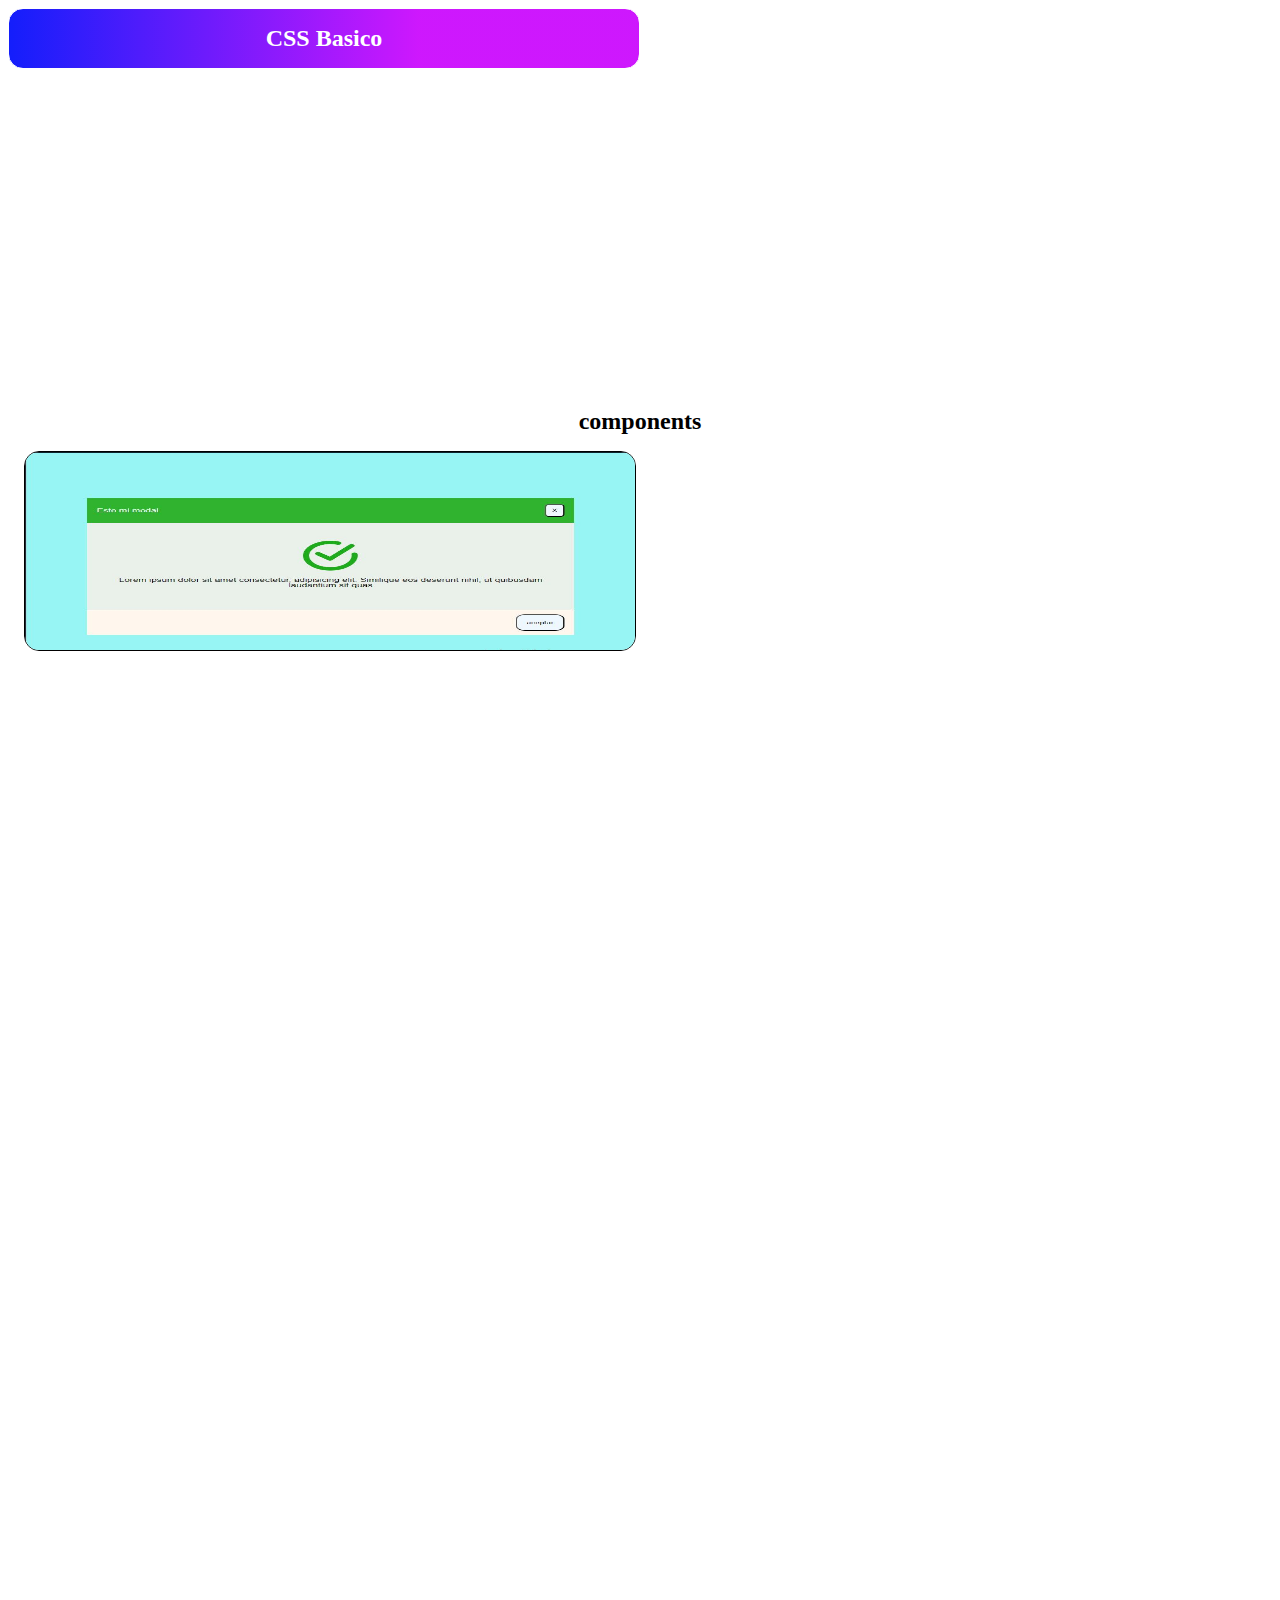
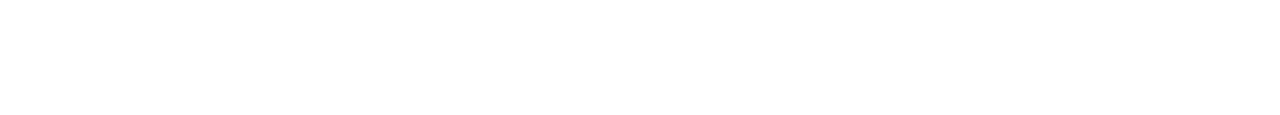
<file: index.html>
<!DOCTYPE html>
<html lang="en">
<head>
    <meta charset="UTF-8">
    <link rel="stylesheet" href="FullStack.css">
    <meta name="viewport" content="width=device-width, initial-scale=1.0">
    <title>FullStack</title>
</head>
<body>
    <section class="indice">
        <a href="./css/index.html">
            <article class="card uno">
                <h2>CSS Basico</h2>
            </article>
        </a>
        
    </section>
    <section class="components">
        <h2>components</h2>
        <ul class="components-list">
            <li class="component-item">
                <a href="../componrnts/modal/index.html">
                    <img src="../componrnts/modal.jpg" width="100%" height="100%" alt="">

                </a>
            </li>
        </ul>
    </section>
    
</body>
</html>
</file>
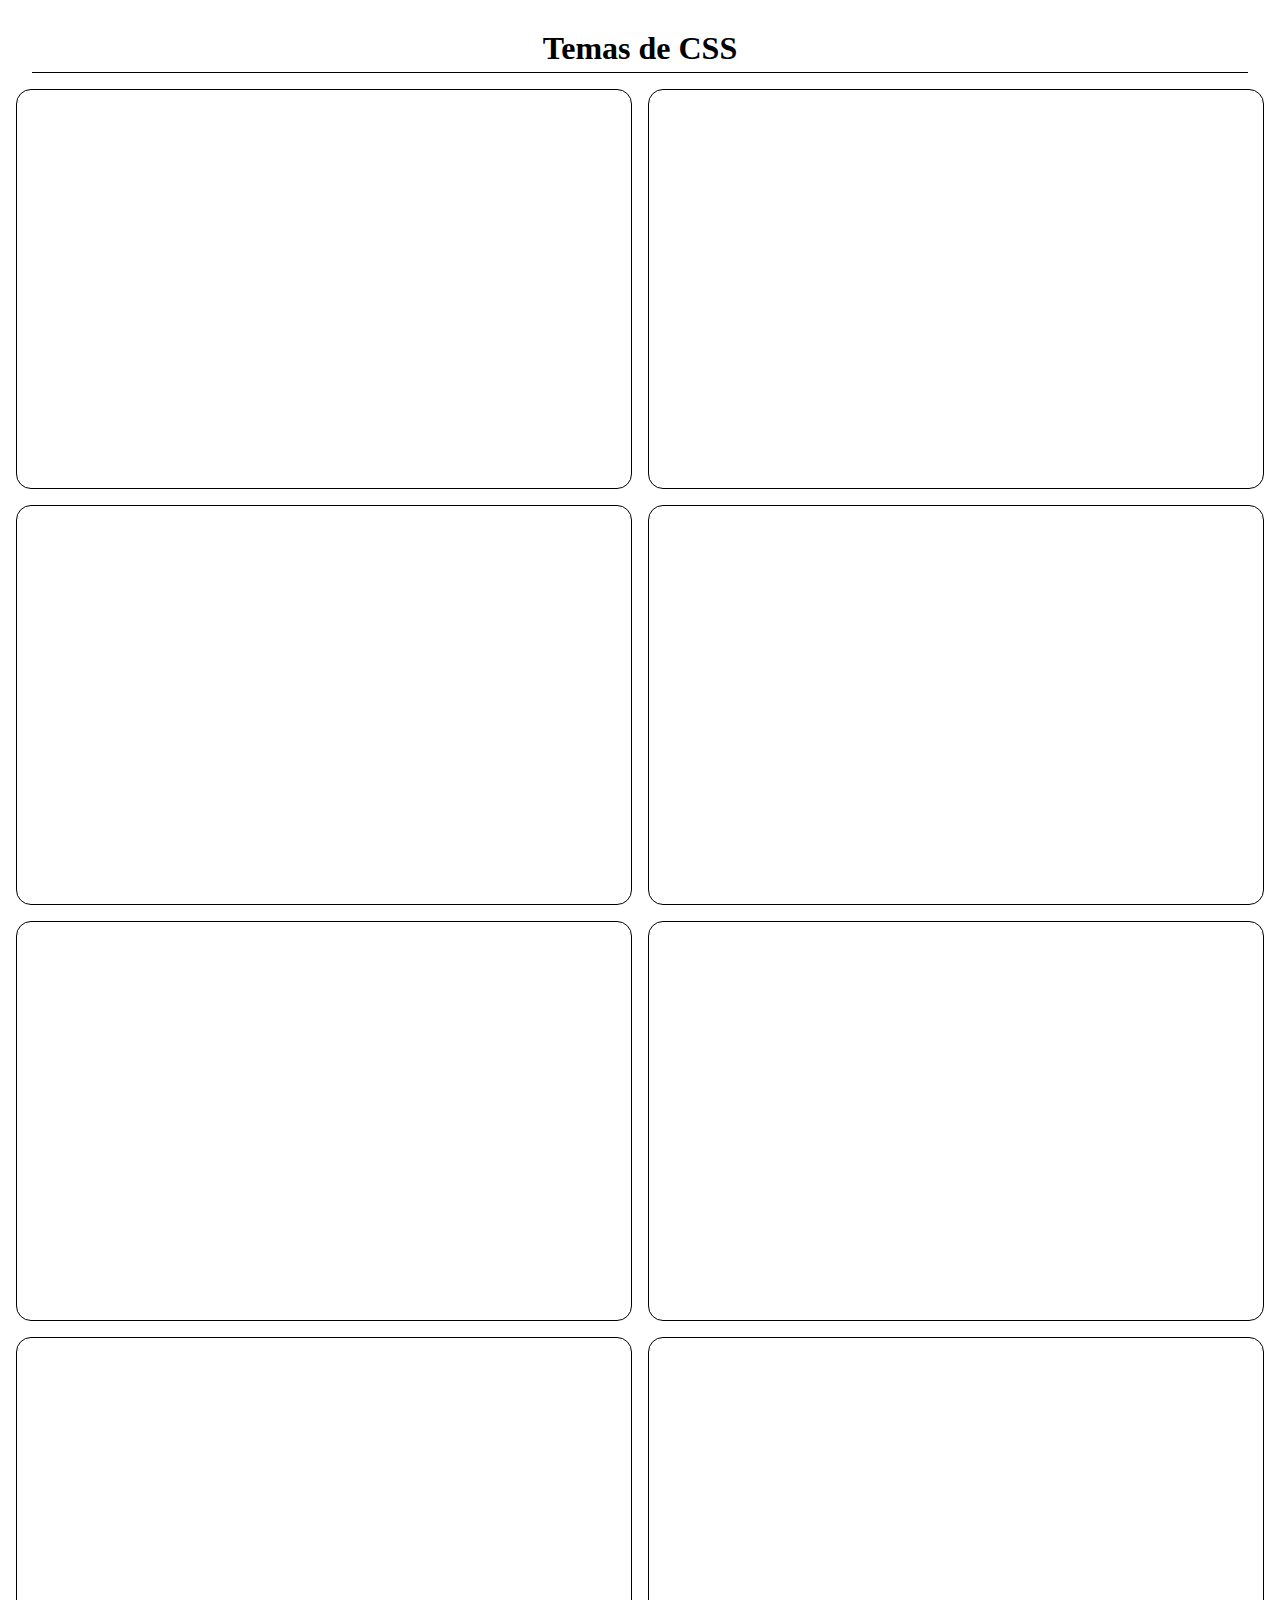
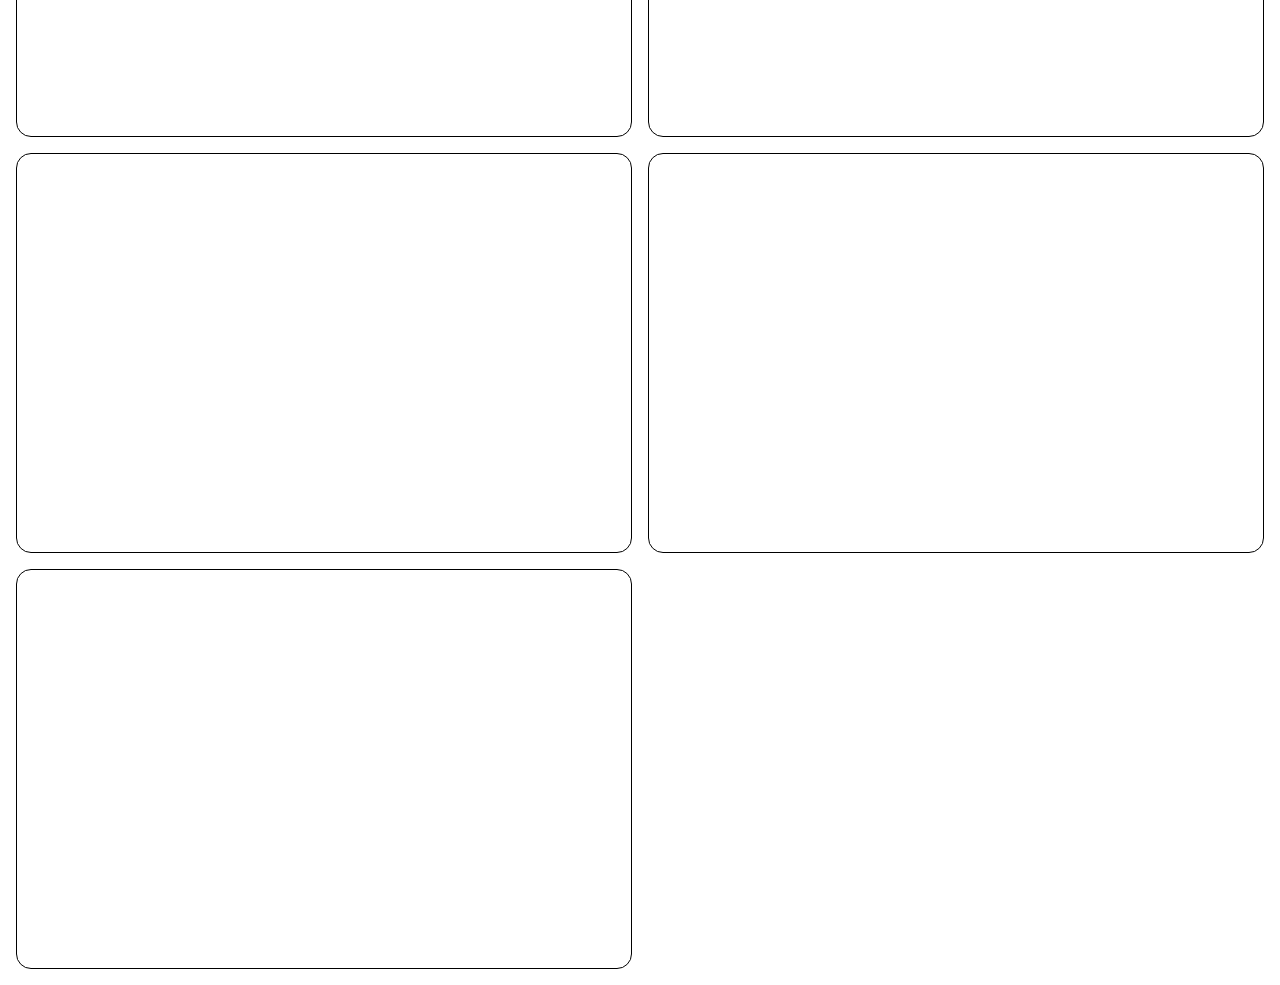
<file: css/index.html>
<!DOCTYPE html>
<html lang="en">
<head>
    <meta charset="UTF-8">
    <link rel="stylesheet" href="reset.css">
    <link rel="stylesheet" href="index.css">
    <meta name="viewport" content="width=device-width, initial-scale=1.0">
    <title>CSS Basico</title>
</head>
<body>
    <section id="tems">
        <h2>Temas de CSS</h2>
        <ul class="list-tems">
            <li class="card-item"></li>
            <li class="card-item"></li>
            <li class="card-item"></li>
            <li class="card-item"></li>
            <li class="card-item"></li>
            <li class="card-item"></li>
            <li class="card-item"></li>
            <li class="card-item"></li>
            <li class="card-item"></li>
            <li class="card-item"></li>
            <li class="card-item"></li>
        </ul>
    </section>
   
    
</body>
</html>
</file>
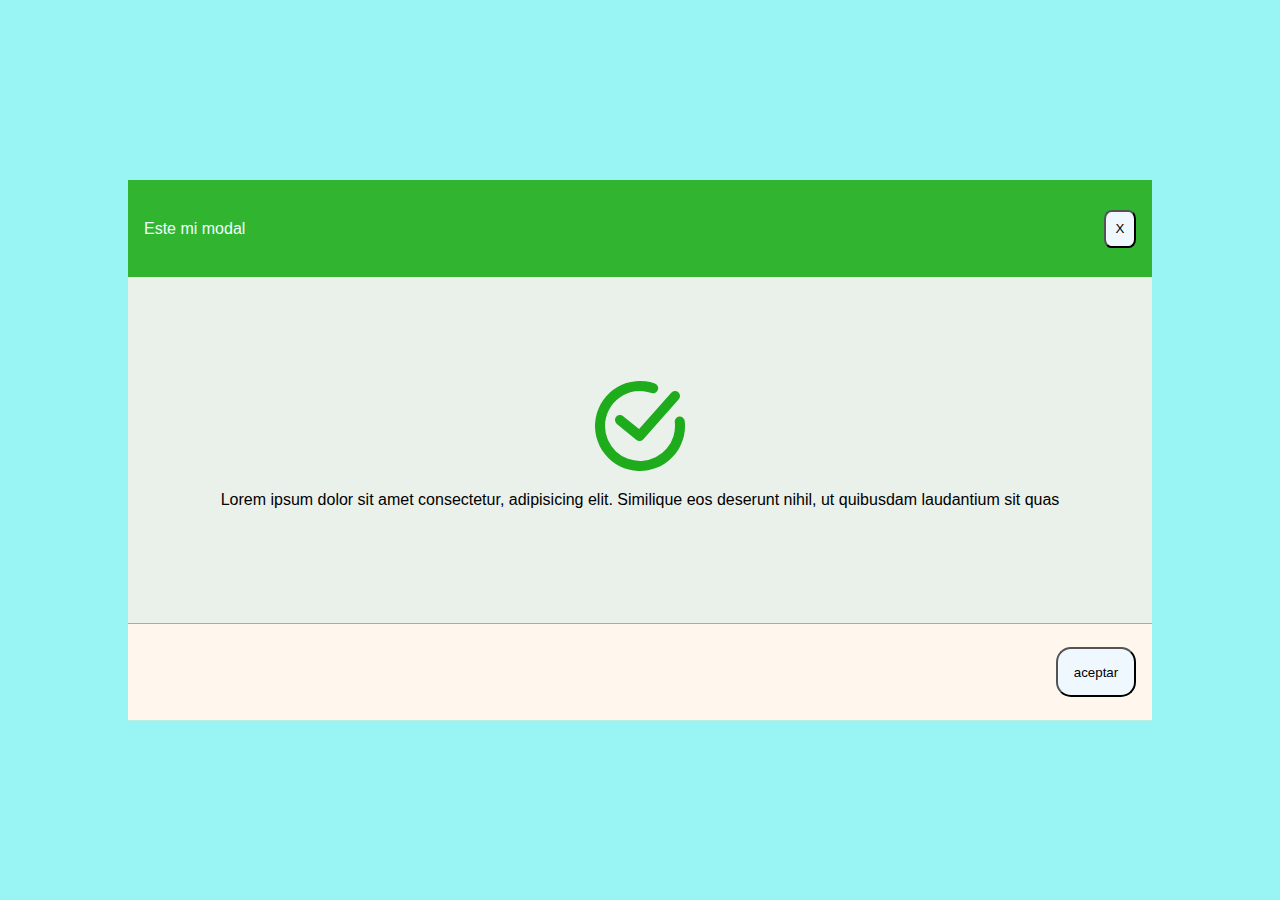
<file: componrnts/modal/index.html>
<!DOCTYPE html>
<html lang="en">
<head>
    <meta charset="UTF-8">
    <link rel="stylesheet" href="../../css/reset.css">
    <link rel="stylesheet" href="styles.css">
    <meta name="viewport" content="width=device-width, initial-scale=1.0">
    <title>Practihca</title>
</head>
<body>
    <section>
        <div class="modal-content">
            <div class="modal-Header">
                <h2>Este mi modal </h2>
                <button class="btn-close-modal">X</button>
            </div>
            <div class="modal-body">
                <div class="logo">
                    <svg viewBox="0 0 20 20" xmlns="http://www.w3.org/2000/svg" fill="none"><g id="SVGRepo_bgCarrier" stroke-width="0"></g><g id="SVGRepo_tracerCarrier" stroke-linecap="round" stroke-linejoin="round"></g><g id="SVGRepo_iconCarrier"> <path fill="#1eab1c" fill-rule="evenodd" d="M3 10a7 7 0 019.307-6.611 1 1 0 00.658-1.889 9 9 0 105.98 7.501 1 1 0 00-1.988.22A7 7 0 113 10zm14.75-5.338a1 1 0 00-1.5-1.324l-6.435 7.28-3.183-2.593a1 1 0 00-1.264 1.55l3.929 3.2a1 1 0 001.38-.113l7.072-8z"></path> </g></svg>
                    
                </div>
                <p>Lorem ipsum dolor sit amet consectetur, adipisicing elit. Similique eos deserunt nihil, ut quibusdam laudantium sit quas</p>
            </div>
            <div class="modal-footer">
                <button class="btm-modal-acept">aceptar</button>
            </div>

        </div>
    </section> 
</body>
</html>
</file>
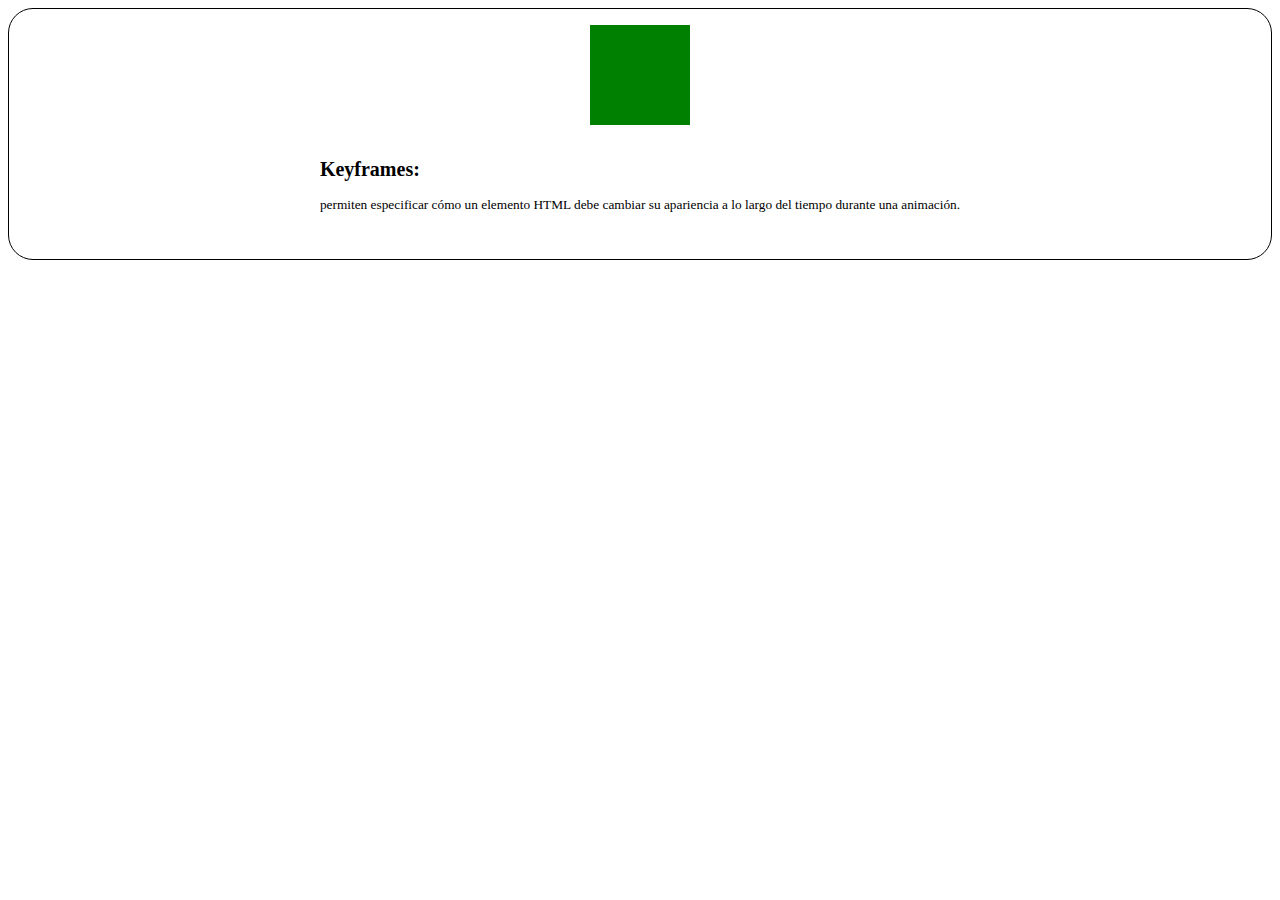
<file: css/animation/index.html>
<!DOCTYPE html>
<html lang="en">
<head>
    <meta charset="UTF-8">
    <link rel="stylesheet" href="animations.css">
    <meta name="viewport" content="width=device-width, initial-scale=1.0">
    <title>Document</title>
</head>
<body>
    <section>
        <article class="propiedad">
            <div class="cajaUno"></div>
            <div class="content-text">
                <h2>Keyframes:</h2>
                <p> permiten especificar cómo un elemento HTML debe cambiar su apariencia a lo largo del tiempo durante una animación.</p>
            </div>
        </article>

     
       
   </section>
</body>
</html>
</file>
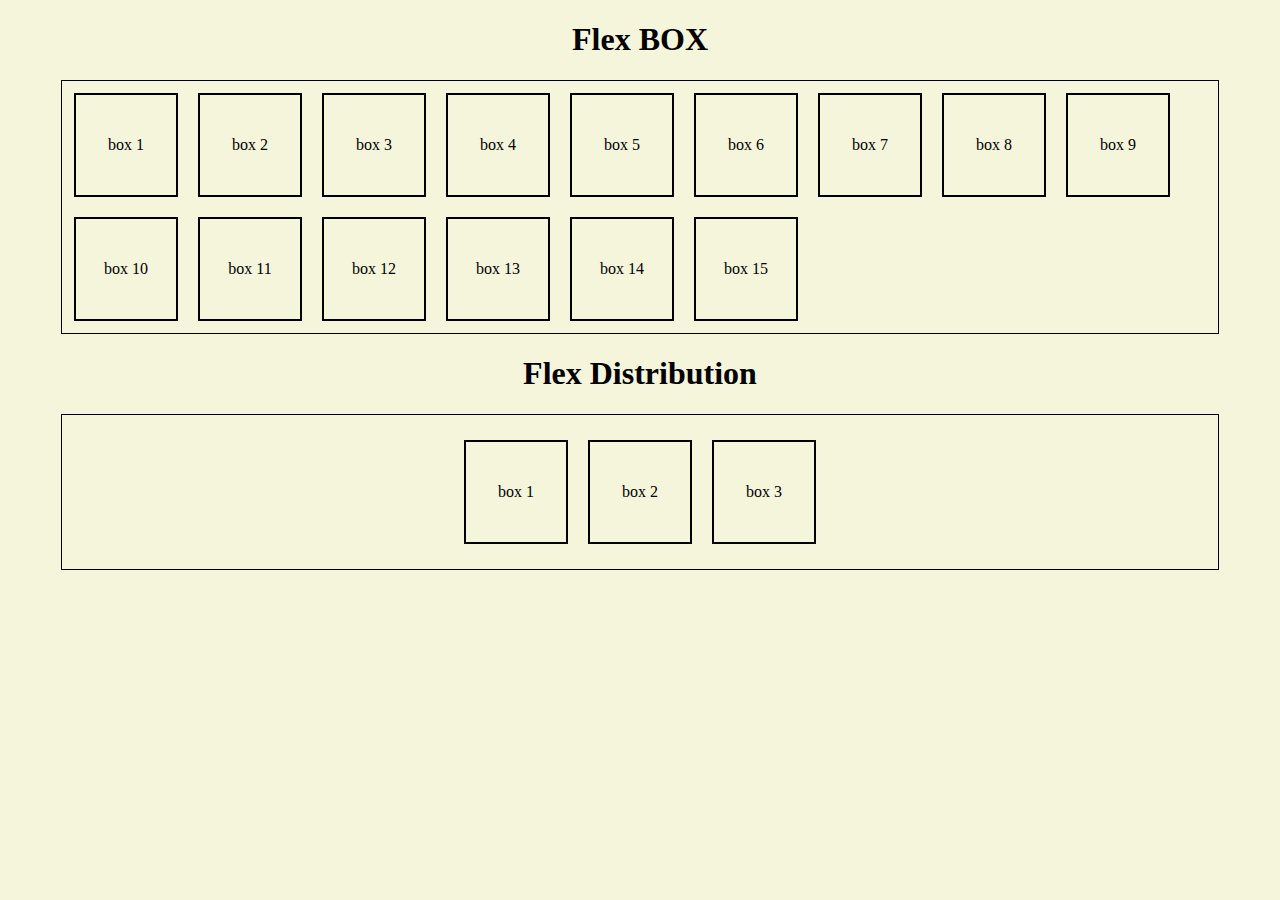
<file: css/flexbox/index.html>
<!DOCTYPE html>
<html lang="en">
<head>
    <meta charset="UTF-8">
    <link rel="stylesheet" href="flexbox.css">
    <meta name="viewport" content="width=s, initial-scale=1.0">
    <title>Document</title>
</head>
<body>
    <!--- 
    flex: 
    flex-direction: row - column
    flex-wrap:   wrap n- no wrap
    flex-flow: direction - wrap

    -->
    <h1 style="text-align: center;"> Flex BOX</h1>
    <section class="flexbox-container">
        <div class="Box">box 1</div>
        <div class="Box">box 2</div>
        <div class="Box">box 3</div>
        <div class="Box">box 4</div>
        <div class="Box">box 5</div>
        <div class="Box">box 6</div>
        <div class="Box">box 7</div>
        <div class="Box">box 8</div>
        <div class="Box">box 9</div>
        <div class="Box">box 10</div>
        <div class="Box">box 11</div>
        <div class="Box">box 12</div>
        <div class="Box">box 13</div>
        <div class="Box">box 14</div>
        <div class="Box">box 15</div>
    </section>


      <!--- 
    flex: 
        justify-content: 
                        -space-between  // distribute en el centro
                        -space-around  // distribuye equitativamente
                        -center // centrar 
        
        alling-item: 
                    -flex-end // abajo de manera vertical
                    -flex-start  // arriba de manera vertical
                    -center // centrar vertical 
                    -

    -->
    <h1 style="text-align: center;"> Flex Distribution</h1>
    <section style="height: 150px;" class="flexbox-container Distribution">
        <div class="Box">box 1</div>
        <div class="Box">box 2</div>
        <div class="Box">box 3</div>
    
    </section>
</body>
</html>
</file>
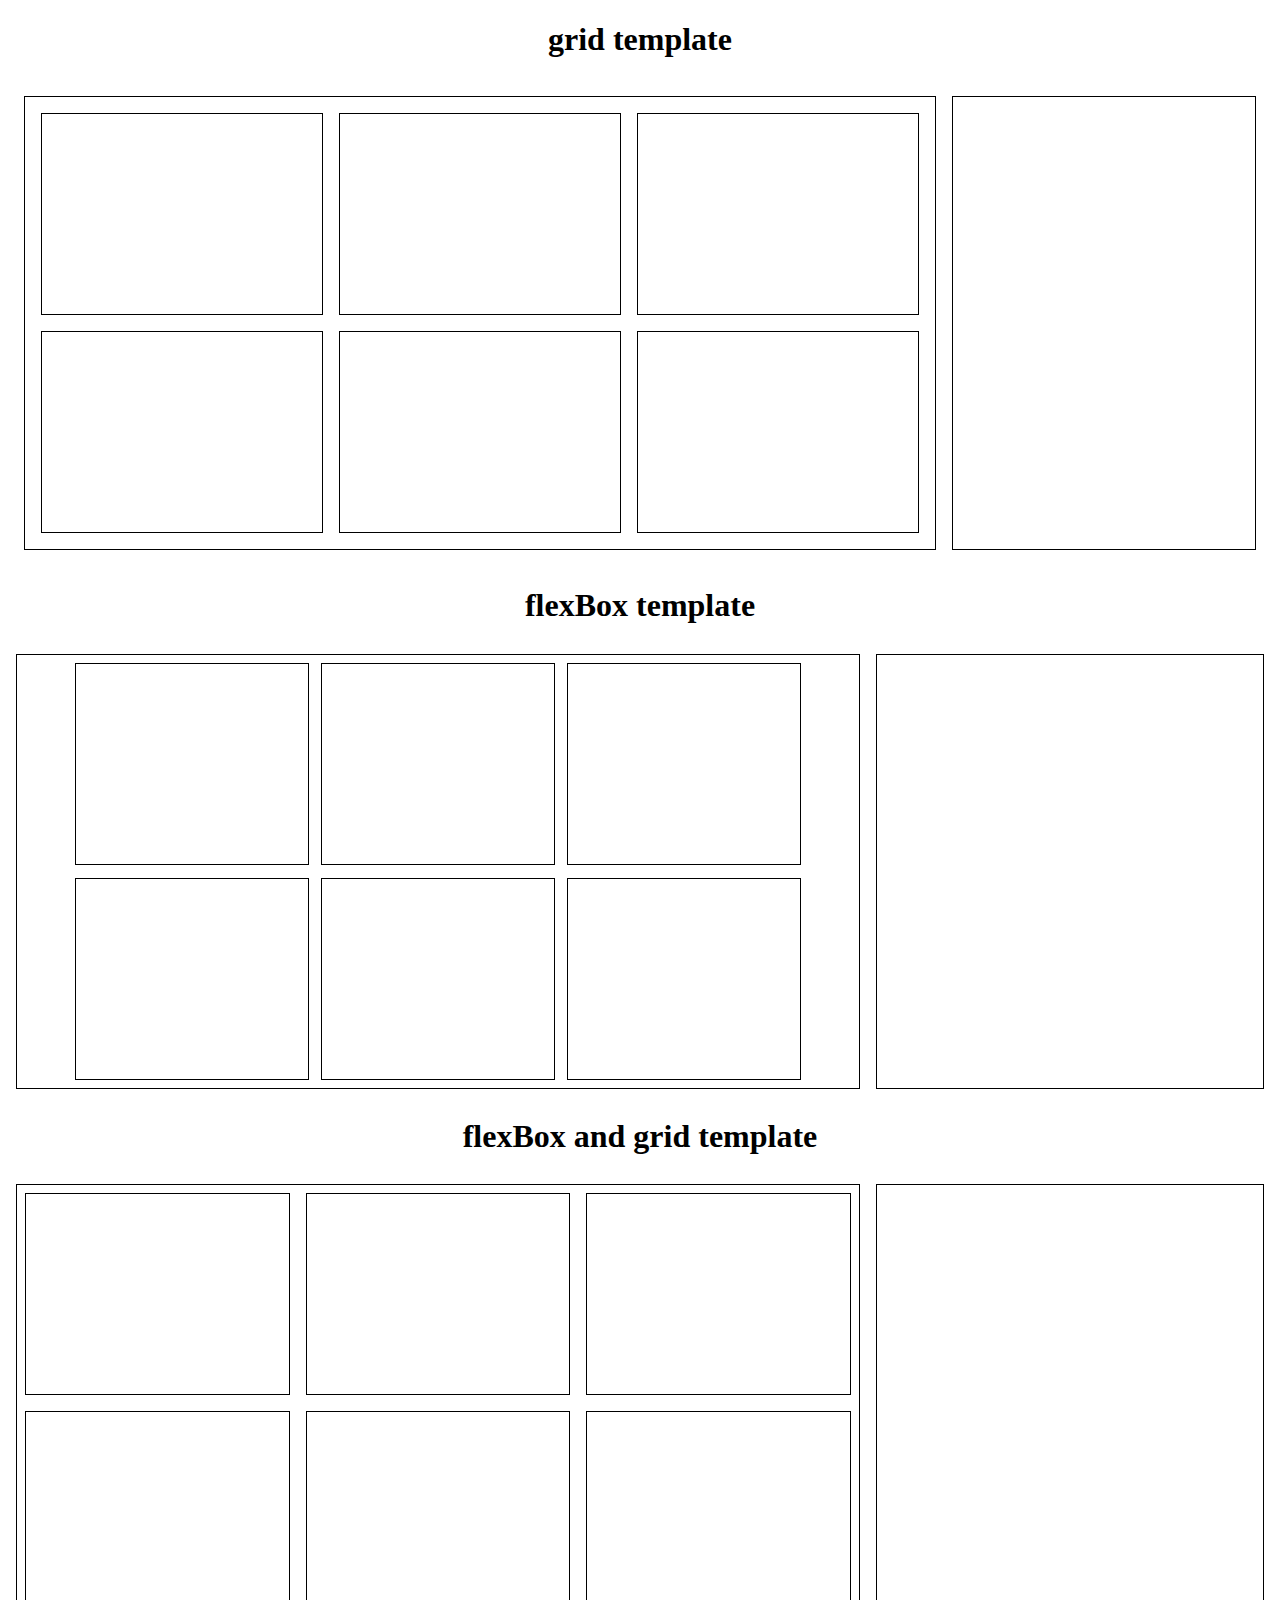
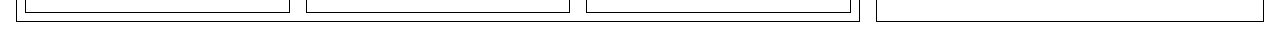
<file: css/grid/index.html>
<!DOCTYPE html>
<html lang="en">
<head>
    <meta charset="UTF-8">
    <link rel="stylesheet" href="grid.css">
    <meta name="viewport" content="width=device-width, initial-scale=1.0">
    <title>Document</title>
</head>
<body>
    <h1 style="text-align: center;"> grid template</h1>
    <section class="container-grid">
        <article class="container-Box-grid ">
            <div class="box-grid"></div>
            <div class="box-grid"></div>
            <div class="box-grid"></div>
            <div class="box-grid"></div>
            <div class="box-grid"></div>
            <div class="box-grid"-grid></div>
        </article>

        <aside class="box-Aside-grid">

        </aside>
    </section>
    
    <h1 style="text-align: center;"> flexBox template</h1>
    <section class="container-flex">
        <article class="container-Box-flex ">
            <div class="box-flex"></div>
            <div class="box-flex"></div>
            <div class="box-flex"></div>
            <div class="box-flex"></div>
            <div class="box-flex"></div>
            <div class="box-flex"></div>
        </article>
        <aside class="box-Aside-flex">
            
        </aside>
    </section>

    <h1 style="text-align: center;"> flexBox and grid template</h1>
    <section class="container-flex-grid">
        <article class="container-Box-flex-grid ">
            <div class="box-flex-grid"></div>
            <div class="box-flex-grid"></div>
            <div class="box-flex-grid"></div>
            <div class="box-flex-grid"></div>
            <div class="box-flex-grid"></div>
            <div class="box-flex-grid"></div>
        </article>
        <aside class="box-Aside-flex-grid">
            
        </aside>
    </section>
    
</body>
</html>
</file>
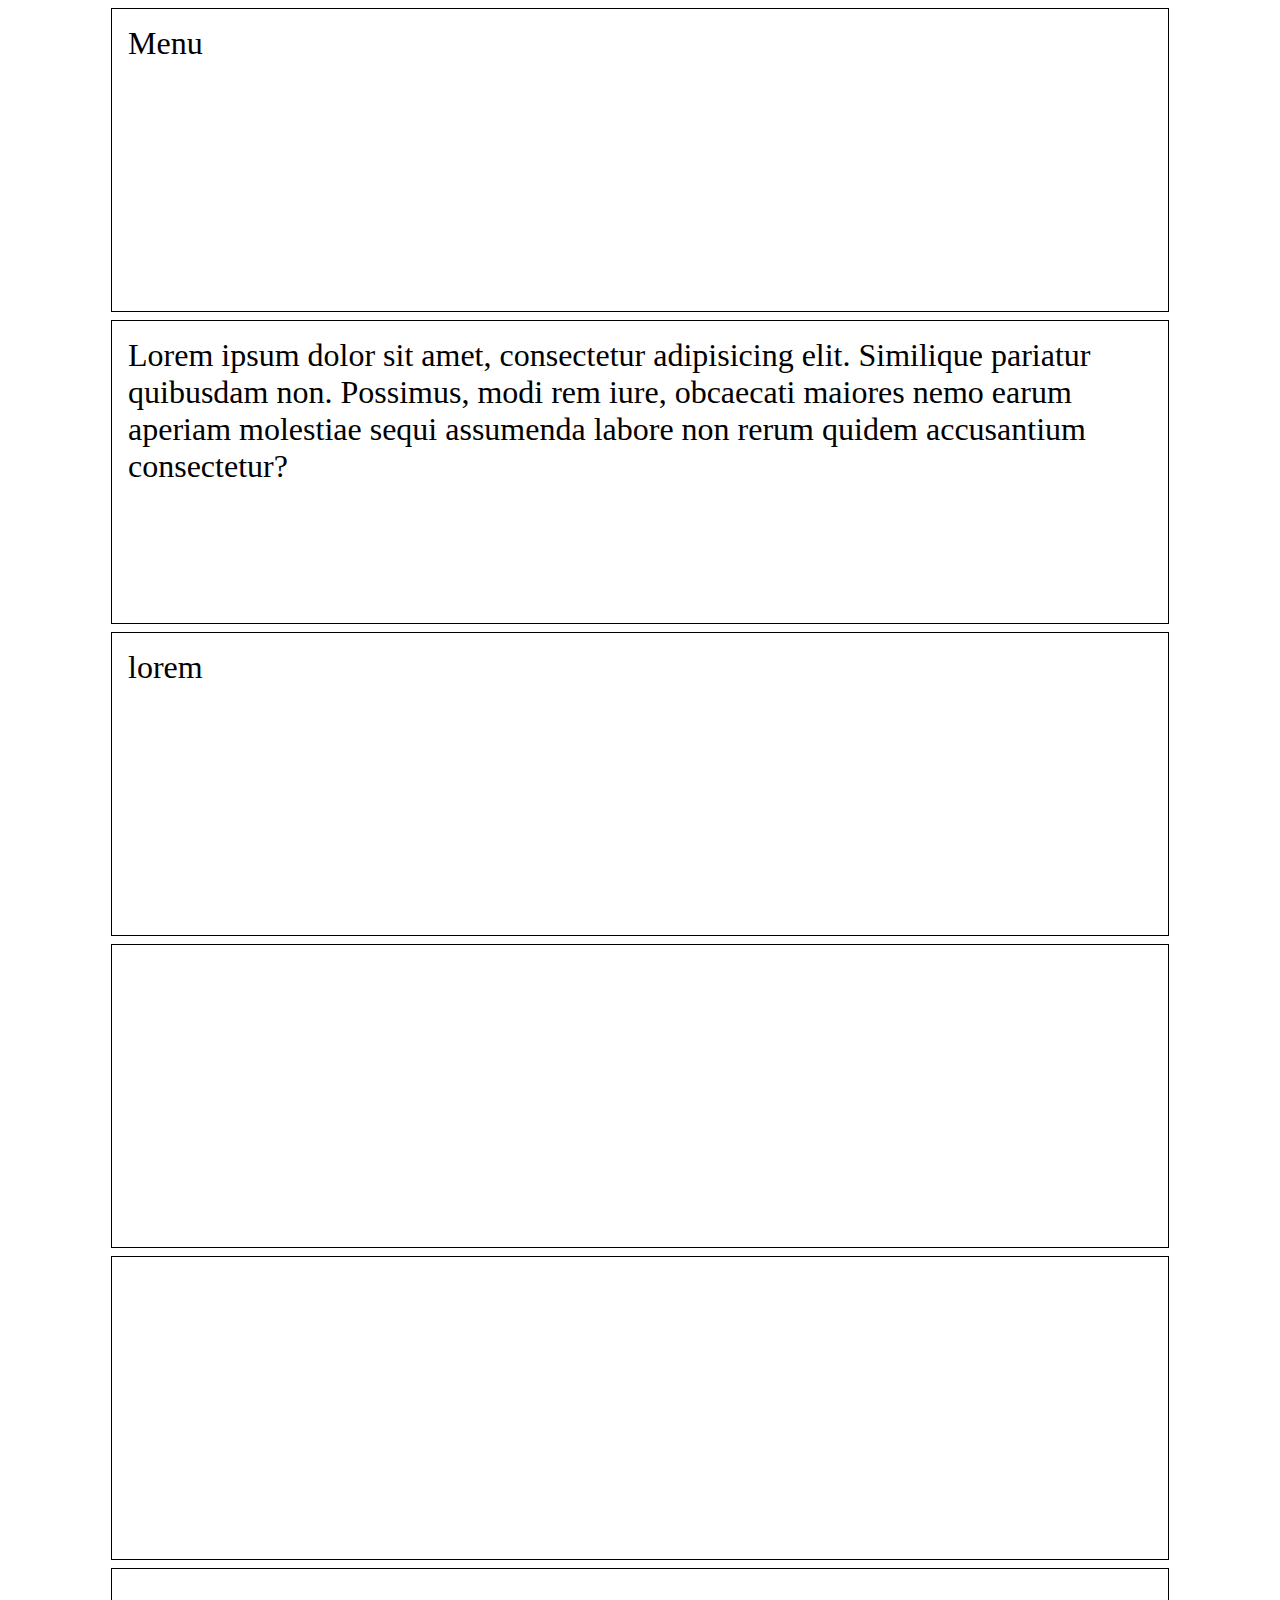
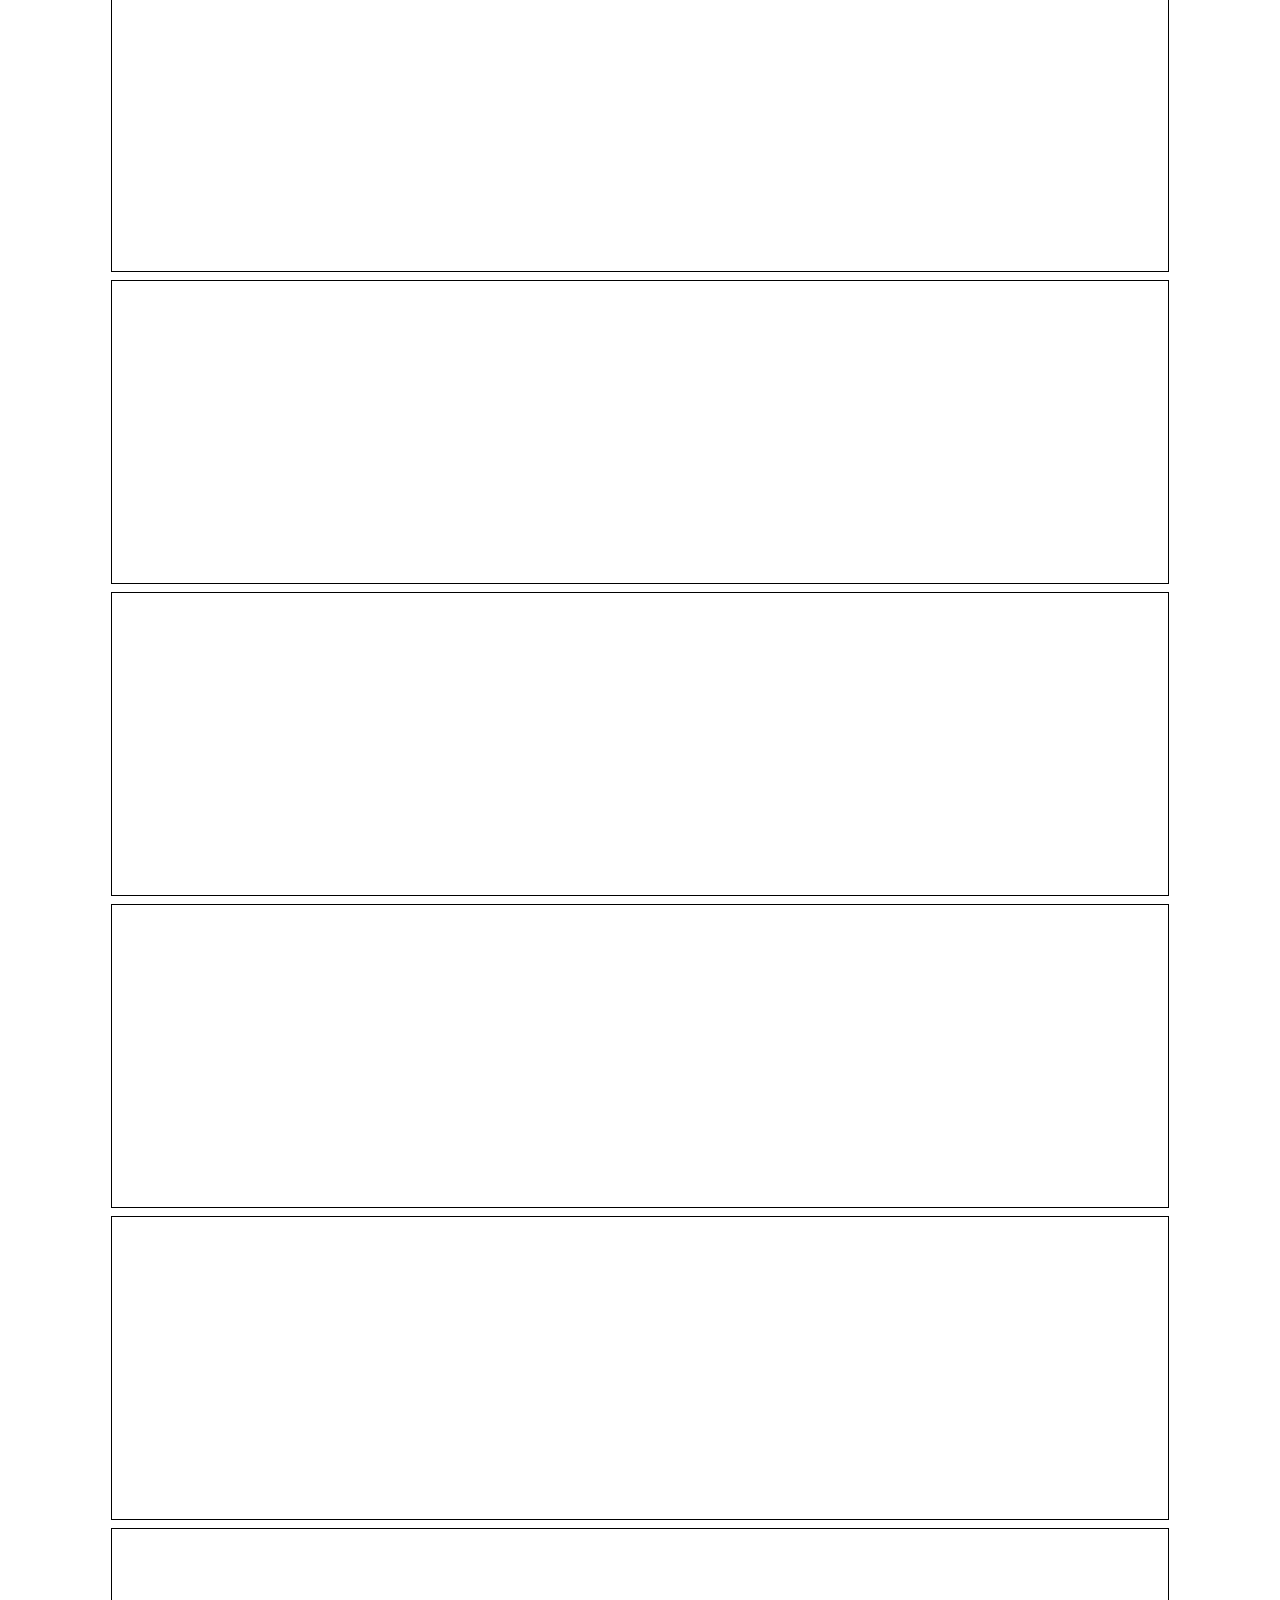
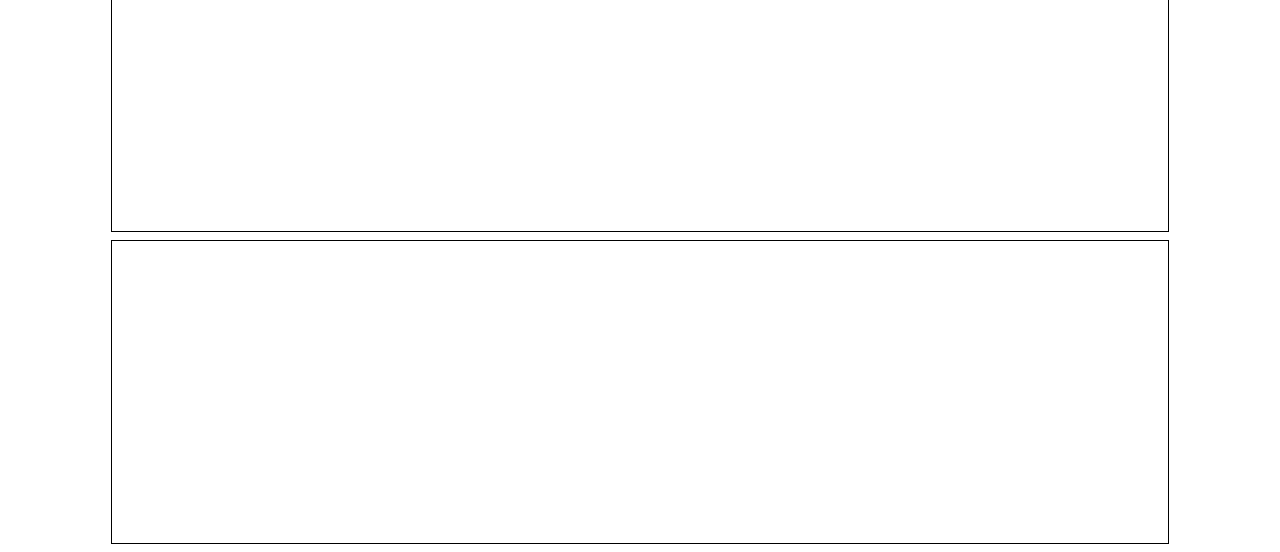
<file: css/media query/index.html>
<!DOCTYPE html>
<html lang="en">
<head>
    <meta charset="UTF-8">
    <link rel="stylesheet" href="mediaQuery.css">
    <meta name="viewport" content="width=device-width, initial-scale=1.0">
    <title>Document</title>
</head>
<body>

    <section class="content">
        <div id="menu" class="caja">Menu</div>
        <div class="caja">Lorem ipsum dolor sit amet, consectetur adipisicing elit. Similique pariatur quibusdam non. Possimus, modi rem iure, obcaecati maiores nemo earum aperiam molestiae sequi assumenda labore non rerum quidem accusantium consectetur?</div>
        <div class="caja">lorem
            
        </div>
        <div class="caja"></div>
        <div class="caja"></div>
        <div class="caja"></div>
        <div class="caja"></div>
        <div class="caja"></div>
        <div class="caja"></div>
        <div class="caja"></div>
        <div class="caja"></div>
        <div class="caja"></div>
    </section>
    
</body>
</html>
</file>
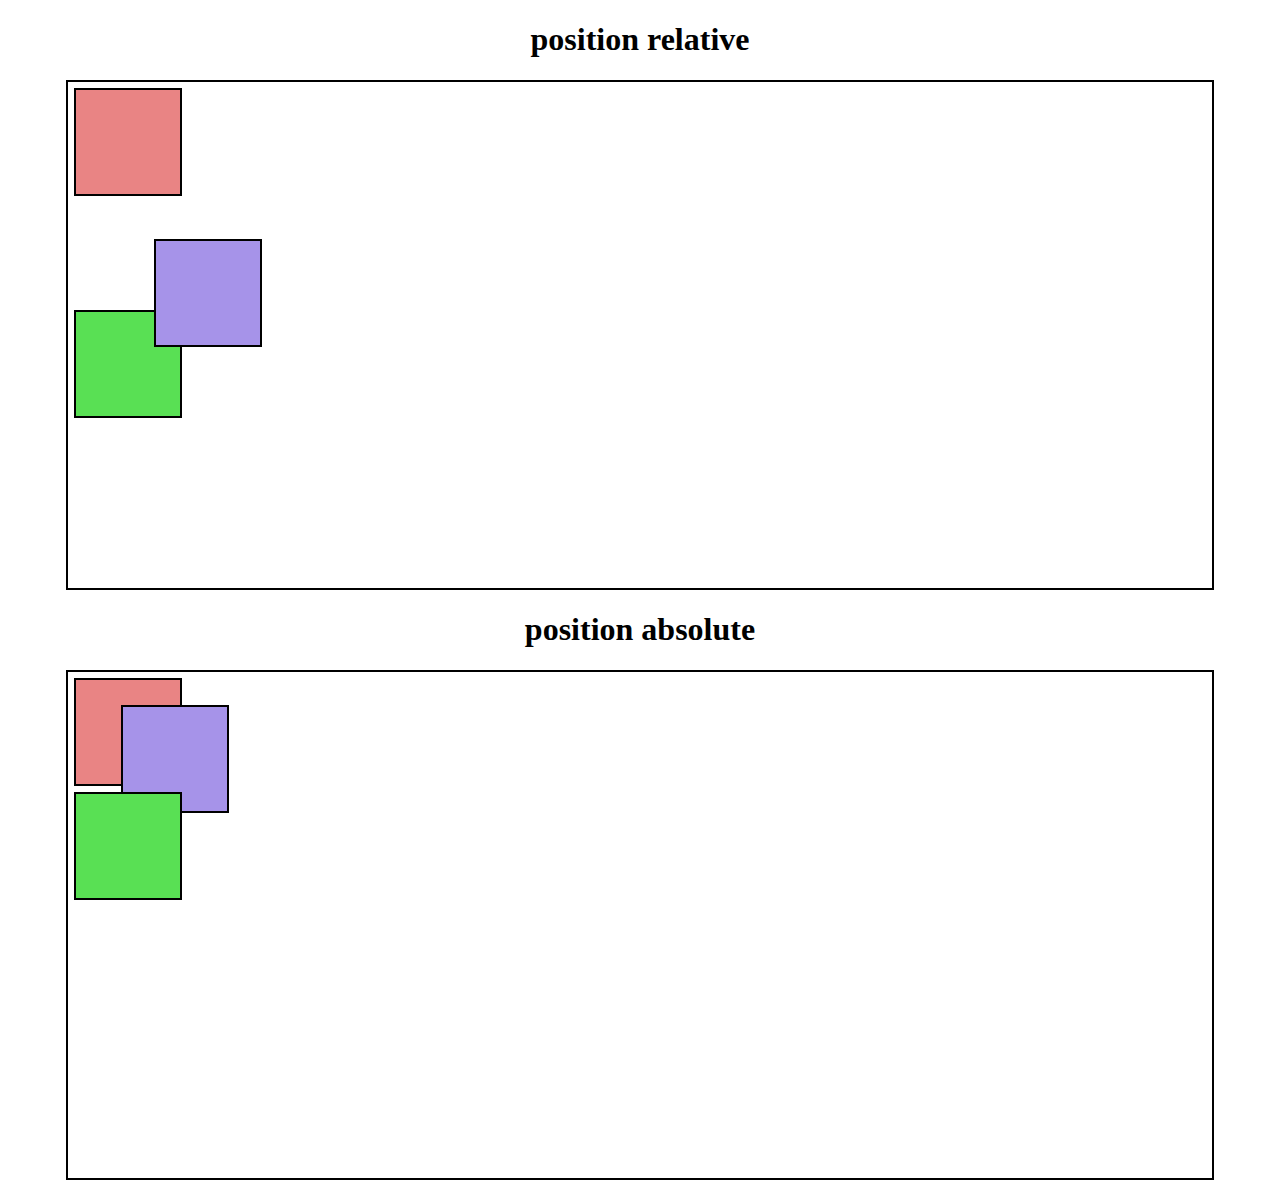
<file: css/position/index.html>
<!DOCTYPE html>
<html lang="en">
<head>
    <meta charset="UTF-8">
    <link rel="stylesheet" href="position.css">
    <meta name="viewport" content="width=device-width, initial-scale=1.0">
    <title>Document</title>
</head>
<body>
    <h1 style="text-align: center;"> position relative</h1>
    <section class="position-container">
        <div class="caja red"></div>
        <div style="position: relative; left: 80px; top: 40px;" class="caja blue"></div>
        <div class="caja green"></div>
    </section>
    <h1 style="text-align: center;"> position absolute</h1>
    <section style="position: relative;" class="position-container">
        <div class="caja red"></div>
        <div style="position: absolute ; top: 30px; left: 50px;" class="caja blue"></div>
        <div style="position: absolute;" class="caja green"></div>
    </section>

</body>
</html>
</file>
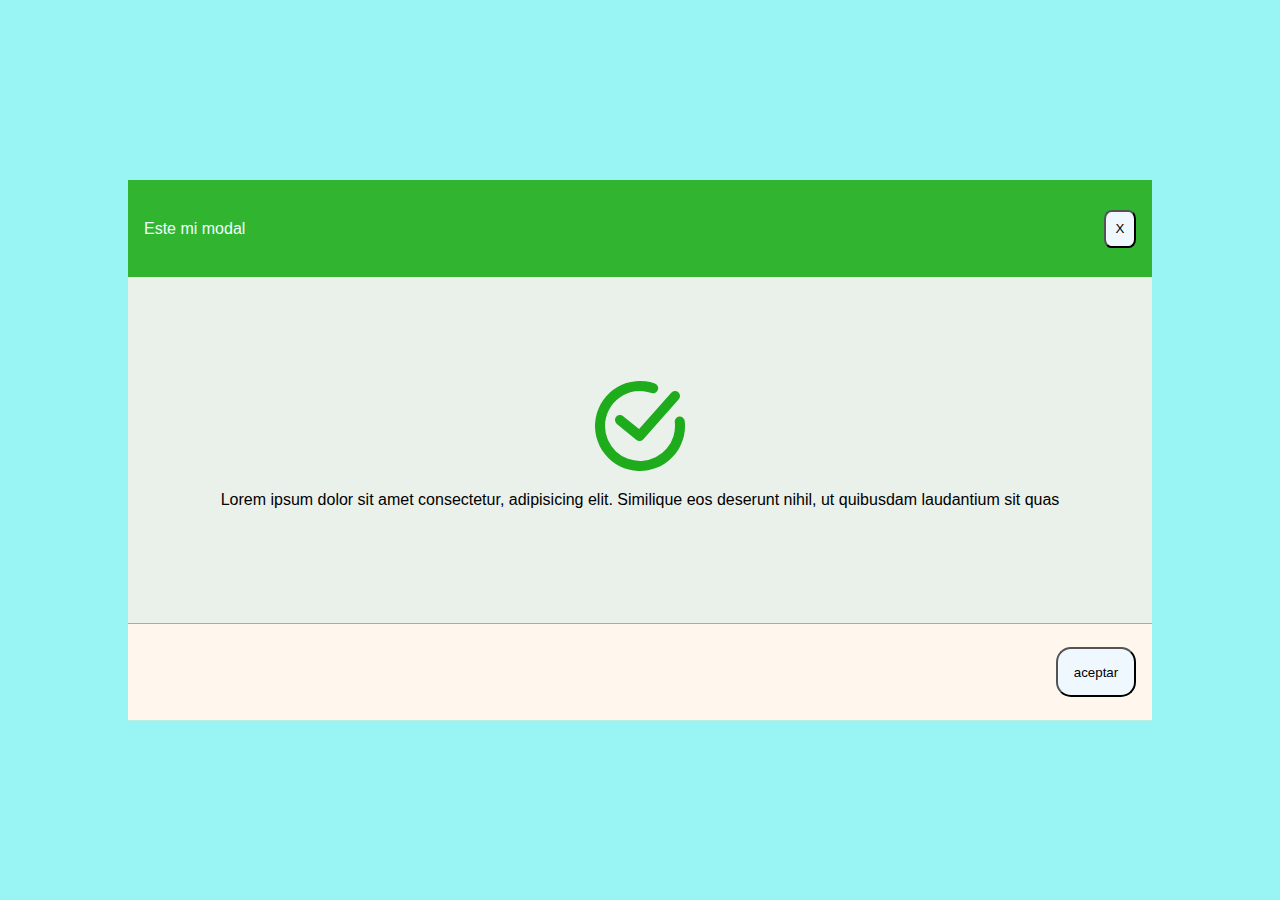
<file: css/prueba/index.html>
<!DOCTYPE html>
<html lang="en">
<head>
    <meta charset="UTF-8">
    <link rel="stylesheet" href="../reset.css">
    <link rel="stylesheet" href="styles.css">
    <meta name="viewport" content="width=device-width, initial-scale=1.0">
    <title>Practihca</title>
</head>
<body>
    <section>
        <div class="modal-content">
            <div class="modal-Header">
                <h2>Este mi modal </h2>
                <button class="btn-close-modal">X</button>
            </div>
            <div class="modal-body">
                <div class="logo">
                    <svg viewBox="0 0 20 20" xmlns="http://www.w3.org/2000/svg" fill="none"><g id="SVGRepo_bgCarrier" stroke-width="0"></g><g id="SVGRepo_tracerCarrier" stroke-linecap="round" stroke-linejoin="round"></g><g id="SVGRepo_iconCarrier"> <path fill="#1eab1c" fill-rule="evenodd" d="M3 10a7 7 0 019.307-6.611 1 1 0 00.658-1.889 9 9 0 105.98 7.501 1 1 0 00-1.988.22A7 7 0 113 10zm14.75-5.338a1 1 0 00-1.5-1.324l-6.435 7.28-3.183-2.593a1 1 0 00-1.264 1.55l3.929 3.2a1 1 0 001.38-.113l7.072-8z"></path> </g></svg>
                    
                </div>
                <p>Lorem ipsum dolor sit amet consectetur, adipisicing elit. Similique eos deserunt nihil, ut quibusdam laudantium sit quas</p>
            </div>
            <div class="modal-footer">
                <button class="btm-modal-acept">aceptar</button>
            </div>

        </div>
    </section> 
</body>
</html>
</file>
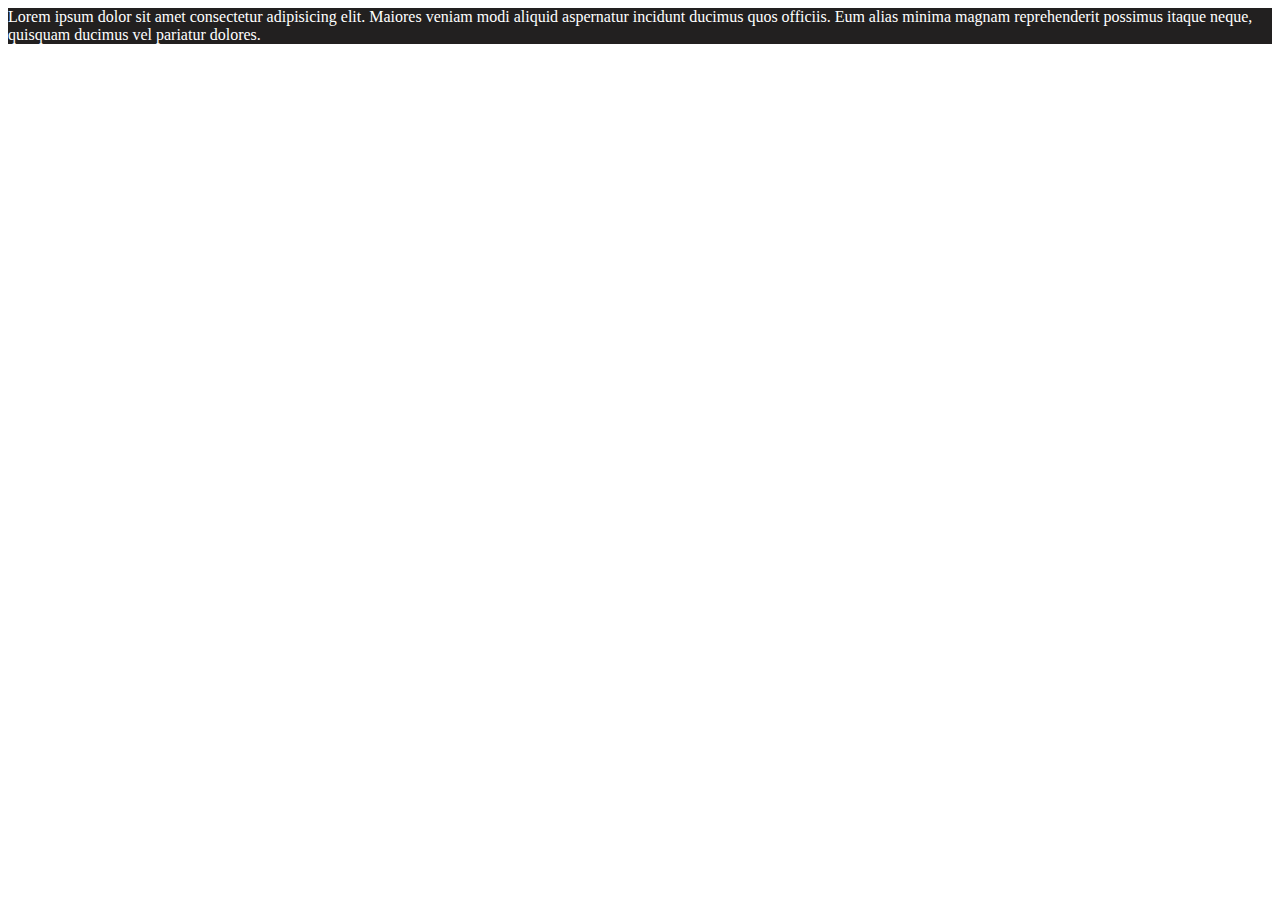
<file: css/root and medidas/index.html>
<!DOCTYPE html>
<html lang="en">
<head>
    <meta charset="UTF-8">
    <link rel="stylesheet" href="root.css">
    <meta name="viewport" content="width=device-width, initial-scale=1.0">
    <title>Document</title>
</head>
<body>
    <div class="caja">
        Lorem ipsum dolor sit amet consectetur adipisicing elit. Maiores veniam modi aliquid aspernatur incidunt ducimus quos officiis. Eum alias minima magnam reprehenderit possimus itaque neque, quisquam ducimus vel pariatur dolores.
    </div>
</body>
</html>
</file>
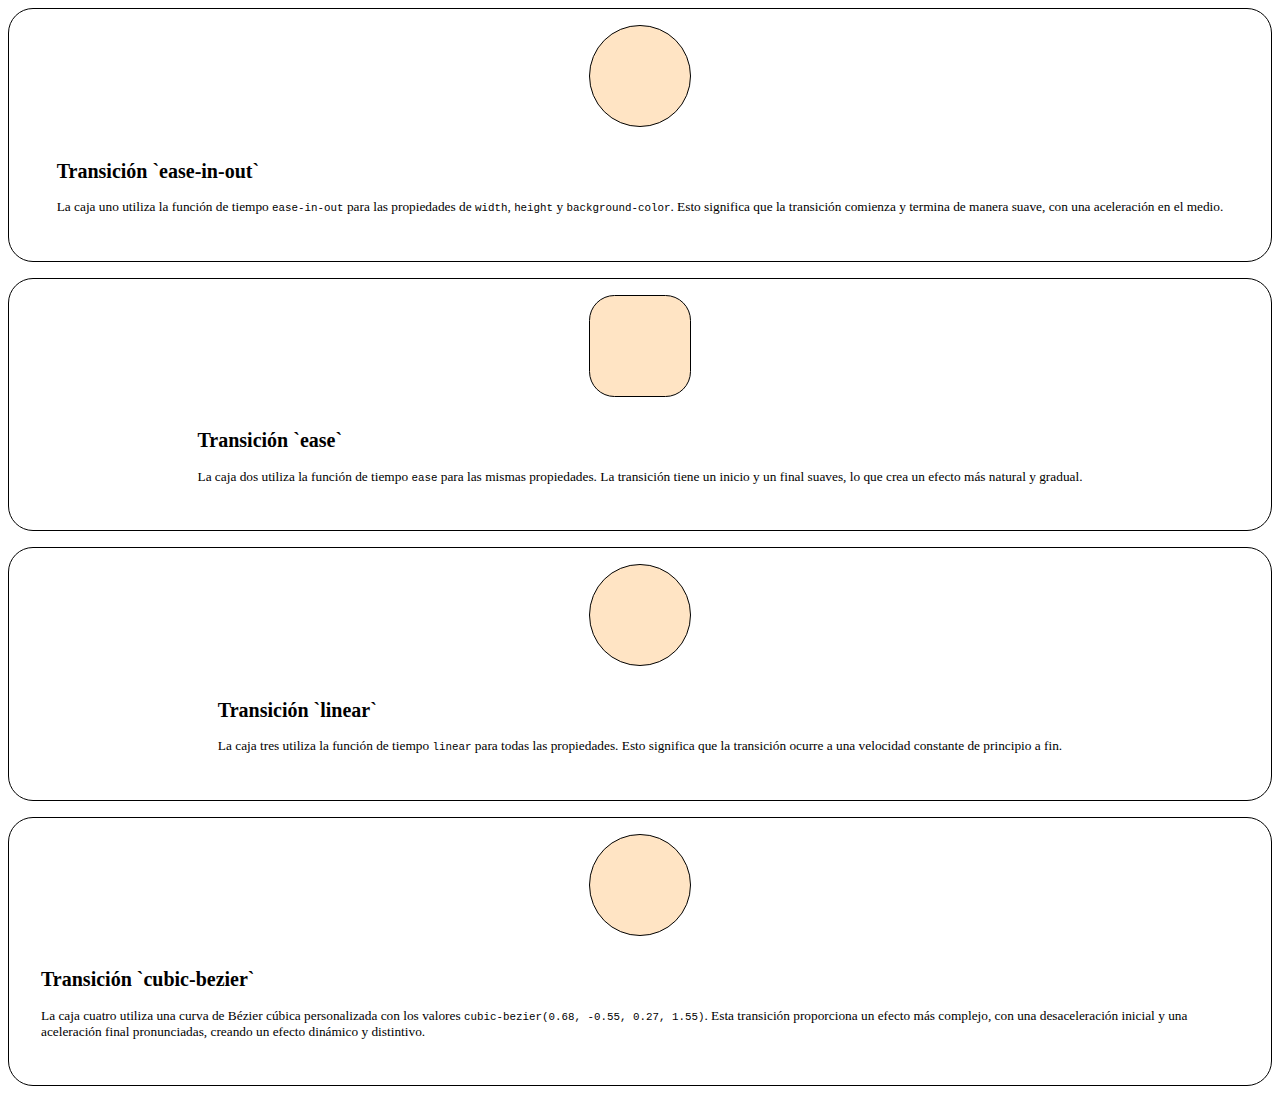
<file: css/transition/index.html>
<!DOCTYPE html>
<html lang="en">
<head>
    <meta charset="UTF-8">
    <link rel="stylesheet" href="transition.css">
    <meta name="viewport" content="width=device-width, initial-scale=1.0">
    <title>Document</title>
</head>
<body>
   <section>
        <article class="propiedad">
            <div class="cajaUno"></div>
            <div class="content-text">
                <h2> Transición `ease-in-out`</h2>
                <p>La caja uno utiliza la función de tiempo <code>ease-in-out</code> para las propiedades de <code>width</code>, <code>height</code> y <code>background-color</code>. Esto significa que la transición comienza y termina de manera suave, con una aceleración en el medio.</p>
            </div>
        </article>

        <article class="propiedad">
            <div class="cajaDos"></div>
            <div class="content-text">
                <h2> Transición `ease`</h2>
                 <p>La caja dos utiliza la función de tiempo <code>ease</code> para las mismas propiedades. La transición tiene un inicio y un final suaves, lo que crea un efecto más natural y gradual.</p>

            </div>
        </article>

        <article class="propiedad">
            <div class="cajaTres"></div>
            <div class="content-text">
                <h2> Transición `linear`</h2>
                <p>La caja tres utiliza la función de tiempo <code>linear</code> para todas las propiedades. Esto significa que la transición ocurre a una velocidad constante de principio a fin.</p>
            </div>
        </article>

        <article class="propiedad">
            <div class="cajaCuatro"></div>
            <div class="content-text">
                <h2> Transición `cubic-bezier`</h2>
                <p>La caja cuatro utiliza una curva de Bézier cúbica personalizada con los valores <code>cubic-bezier(0.68, -0.55, 0.27, 1.55)</code>. Esta transición proporciona un efecto más complejo, con una desaceleración inicial y una aceleración final pronunciadas, creando un efecto dinámico y distintivo.</p>
            </div>
        </article>
       
   </section>
    
</body>
</html>
</file>
<file: FullStack.css>
a{
    text-decoration: none;
    color: black;
}
.indice{
    display:grid ;
    grid-template-columns: 1fr 1fr;
    grid-template-rows: 400px;
}
.card{
    border: 1px solid;
    padding: 1rem;
    border-radius: 15px;

}
.uno{
    background: rgb(7,18,251);
    background: -moz-linear-gradient(90deg, rgba(7,18,251,0.9500175070028011) 0%, rgba(202,6,253,0.9292035398230089) 65%);
    background: -webkit-linear-gradient(90deg, rgba(7,18,251,0.9500175070028011) 0%, rgba(202,6,253,0.9292035398230089) 65%);
    background: linear-gradient(90deg, rgba(7,18,251,0.9500175070028011) 0%, rgba(202,6,253,0.9292035398230089) 65%);
    filter: progid:DXImageTransform.Microsoft.gradient(startColorstr="#0712fb",endColorstr="#ca06fd",GradientType=1);
    color: #fff;
}
#components{
    margin: auto;
    padding: 1rem;
    display: flex;
    flex-direction: column;
    justify-content: center;
    align-items: center;
    text-align: center;
 }
  h2{
    margin: auto;
    text-align: center;
 }
 .components-list{
     display: grid;
     grid-template-columns: repeat(2,1fr);
     grid-template-rows: repeat(6,200px);
     gap:0.5rem;
     margin: auto;
     padding: 1rem;
 }
 .component-item{
     list-style: none;
     border: 1px solid;
     border-radius: 15px;
     overflow: hidden;
 }
</file>
<file: css/index.css>
h2{
    text-align: center;
    margin:1rem;
    font-size: xx-large;
    font-weight: 800;
    font-family: Georgia, 'Times New Roman', Times, serif;
    border-bottom: 1px solid;
    padding-bottom: 0.5rem;
}

#tems{
   margin: auto;
   padding: 1rem;
}
.list-tems{
    display: grid;
    grid-template-columns: repeat(2,1fr);
    grid-template-rows: repeat(6,400px);
    gap:1rem;
    margin: auto;
}
.card-item{
    list-style: none;
    border: 1px solid;
    border-radius: 15px;
}
</file>
<file: componrnts/modal/styles.css>
section{
    width: 100vw;
    height: 100vb;
    background-color: rgba(83, 238, 235, 0.601);
    display: flex;
    flex-direction: column;
    justify-content: center;
    align-items: center;
}
.modal-content{
  width: 80%;
  height: 60%;
  background-color: rgb(255, 255, 255);
  box-shadow: #000000d6;
}
.modal-Header{
  padding-left: 1rem;
  padding-right: 1rem;
  height: 18%;
  background-color: rgba(6, 165, 6, 0.829);
  display: flex;
  flex-direction: row;
  justify-content: space-between;
  align-items: center;
}
.modal-Header h2{
 color:azure
}
.btn-close-modal{
  background-color: aliceblue;
  border-radius: 23%;
  padding: 0.6rem;
}
.modal-body{
  height: 64%;
  background-color: rgba(230, 237, 230, 0.829);
  display: flex;
  flex-direction: column;
  justify-content: center;
  align-items: center;
  border-bottom: 1px solid #00000049;
}
.modal-body p {
 padding: 1rem;
 text-align: center;
}
.logo{
  height: 100px;
  width: 100px;
}
.modal-footer{
  height: 18%;
  background-color: rgba(255, 228, 196, 0.289);
  display: flex;
  flex-direction: row;
  justify-content: end;
  align-items: center;
  padding: 0  1rem;
}
.modal-footer .btm-modal-acept{
  padding: .6rem;
  border-radius: 15px;
  background-color: aliceblue;
  width: 80px;
  height: 50px;
}
</file>
<file: css/animation/animations.css>
section{
    display: flex;
    flex-direction: column;
    gap: 1rem
}
.propiedad{
    display: flex;
    flex-direction: column;
    flex-wrap: wrap;
    justify-content: center;
    align-items: center;
    padding: 1rem;
    border: 1px solid ;
    border-radius: 25px;
}
.content-text{
    padding: 1rem;
    font-size: smaller;
}
/* Caja uno  */
.cajaUno {
    width: 100px;
    height: 100px;
    background-color: green;
    animation: mianimacion 5s infinite;
}
@keyframes mianimacion {
    0%, 100% {
        transform: translateX(0);
        background-color: green;
    }
    50% {
        transform: translateX(-50px);
        background-color: blue;
    }
}
</file>
<file: css/flexbox/flexbox.css>
body{
    background-color: beige;
}
.flexbox-container{
    display: flex;
}
.flexbox-container{
    width: 90vw;
    margin: 5px;
    padding: 2px;
    border: 1px solid #000;
    margin: auto;;
    display: flex;
    flex-direction: row;
    flex-wrap: wrap;
}
.Distribution{
    justify-content: center;
    align-items: center;
}

.Box{
    width: 100px;
    height: 100px;
    border: 2px solid #000000;
    margin: 10px;
    line-height: 100px;
    text-align: center;
}
</file>
<file: css/grid/grid.css>
/* flexBox */

.container-flex{
    padding: 0.5rem;
    display: flex;
    gap:1rem;
}
.container-Box-flex{
    width: 70%;
    padding: 0.5rem;
    border: 1px solid;
    display: flex;
    flex-direction: row;
    flex-wrap: wrap;
    justify-content: center;
    gap: 0.8rem;
  
}
.box-flex{
    width: 100px;
    max-width: 30%;
    min-width: 28%;
    height: 200px;
    border: 1px solid;
}
.box-Aside-flex{
    width: 30%;
    padding: 1rem;
    border: 1px solid;
}/*
Con Flexbox, puedes controlar la distribución y el posicionamiento de los elementos hijos dentro de un contenedor flexible, lo que te permite crear diseños responsivos y adaptables con menos código y complicaciones. Es una herramienta poderosa para crear diseños web modernos y dinámicos.
*/



/* grid */
.container-grid{
    padding: 1rem;
    display: grid;
    grid-template-columns: 3fr 1fr;
    gap:1rem;
}
.container-Box-grid{
    border: 1px solid;
    padding: 1rem;
    display: grid;
    grid-template-columns: repeat(3,1fr);
    /* grid-template-columns: repeat(auto-fit, minmax(200px,1fr)); */
    gap: 1rem;
}
.box-grid{
    border: 1px solid;
    height: 200px;
}
.box-Aside-grid{
    border: 1px solid;
    padding: 1rem;
}
/*
Con Grid, puedes dividir el espacio en filas y columnas definidas, y luego colocar elementos en estas áreas de manera precisa. Es especialmente útil cuando necesitas diseñar diseños más complejos y estructurados, como cuadrículas o diseños de tipo tablero. Grid ofrece un control detallado sobre el posicionamiento y el tamaño de los elementos en una página web, lo que lo convierte en una herramienta poderosa para el diseño web moderno y adaptable.

*/




/* flexBox  and grid*/

.container-flex-grid{
    padding: 0.5rem;
    display: flex;
    gap:1rem;
}
.container-Box-flex-grid{
    width: 70%;
    padding: 0.5rem;
    border: 1px solid;
   display: grid;
   grid-template-columns: repeat(3,1fr);
   gap: 1rem;
  
}
.box-flex-grid{
    
    height: 200px;
    border: 1px solid;
}
.box-Aside-flex-grid{
    width: 30%;
    padding: 1rem;
    border: 1px solid;
}
/*
Cómo pueden trabajar juntos:

Flexbox y Grid son complementarios y pueden trabajar juntos en una misma página web.
Puedes usar Flexbox para el diseño de componentes individuales dentro de una fila o columna, y luego usar Grid para organizar esos componentes en un diseño bidimensional más grande.
Por ejemplo, podrías utilizar Flexbox para alinear elementos dentro de un encabezado o un pie de página, y luego usar Grid para estructurar el diseño general de la página, como dividir el contenido en secciones o columnas.
Esta combinación ofrece una gran flexibilidad y control sobre el diseño de tu página web, permitiéndote crear diseños complejos y responsivos de manera eficiente.

*/
</file>
<file: css/media query/mediaQuery.css>
.content{
    justify-content: center;
    align-items: center;
    display:flex;
    gap : .5rem;
    flex-wrap: wrap;
}
.caja{
    border:1px solid;
    width: 80vw;
    height: 30vh;
    padding: 1rem;
    font-size: xx-large;
};

#menu{
    display: block;
}
@media (max-width: 600px) {
    #menu{
        display: none;
    }


    .content {
        flex-direction: column;
    }
    .caja{
        background-color: aqua;
        width: 80vw;
    height: 60vh;
    font-size: x-large;
    }
}
@media (max-width: 400px) {
   
    .caja{
        width: 80vw;
    height: 60vh;
        background-color: rgb(255, 60, 0);
    }
}
</file>
<file: css/position/position.css>
.red{
    background-color: rgb(233, 132, 132);
}
.green{
    background-color: rgb(89, 224, 84);
}
.blue{
    background-color: rgb(166, 147, 233);
}
.position-container{
    width: 90%;
    height: 500px;
    border: 2px solid ;
    margin: auto;
    padding: 3px;
}
.caja{
    width: 100px;
    height: 100px;
    border: 2px solid #000;
    padding: 2px;
    margin: 3px;
}
</file>
<file: css/prueba/styles.css>
section{
    width: 100vw;
    height: 100vb;
    background-color: rgba(83, 238, 235, 0.601);
    display: flex;
    flex-direction: column;
    justify-content: center;
    align-items: center;
}
.modal-content{
  width: 80%;
  height: 60%;
  background-color: rgb(255, 255, 255);
}
.modal-Header{
  padding-left: 1rem;
  padding-right: 1rem;
  height: 18%;
  background-color: rgba(6, 165, 6, 0.829);
  display: flex;
  flex-direction: row;
  justify-content: space-between;
  align-items: center;
}
.modal-Header h2{
 color:azure
}
.btn-close-modal{
  background-color: aliceblue;
  border-radius: 23%;
  padding: 0.6rem;
}
.modal-body{
  height: 64%;
  background-color: rgba(230, 237, 230, 0.829);
  display: flex;
  flex-direction: column;
  justify-content: center;
  align-items: center;
  border-bottom: 1px solid #00000049;
}
.modal-body p {
 padding: 1rem;
 text-align: center;
}
.logo{
  height: 100px;
  width: 100px;
}
.modal-footer{
  height: 18%;
  background-color: rgba(255, 228, 196, 0.289);
  display: flex;
  flex-direction: row;
  justify-content: end;
  align-items: center;
  padding:0  1rem;
}
.modal-footer .btm-modal-acept{
  padding: .6rem;
  border-radius: 15px;
  background-color: aliceblue;
  width: 80px;
  height: 50px;
}
</file>
<file: css/root and medidas/root.css>
:root{
    --colorFondo : #222020;
    --colorText : #fff;
}
@media (max-width : 600px) {
    :root{
        --colorFondo : #fff;
        --colorText : #222020;
    }
}
.caja{
    background-color: var(--colorFondo);
    color: var(--colorText);
    
}
</file>
<file: css/transition/transition.css>
section{
    display: flex;
    flex-direction: column;
    gap: 1rem
}
.propiedad{
    display: flex;
    flex-direction: column;
    flex-wrap: wrap;
    justify-content: center;
    align-items: center;
    padding: 1rem;
    border: 1px solid ;
    border-radius: 25px;
}
.content-text{
    padding: 1rem;
    font-size: smaller;
}




/*   CAJA uno */
.cajaUno{
    width: 100px;
    height: 100px;
    border-radius: 100%;
    background-color: bisque;
    border: 1px solid #000;
    transition: width 0.8s ease-in-out,
                height 0.8s ease-in-out,       
                background-color 0.8s ease-in-out;
}
.cajaUno:hover{
    border-radius: 100%;
    background-color: aquamarine;
    width: 150px;
    height: 150px;
}


/*   CAJA DOS */
.cajaDos{
    width: 100px;
    height: 100px;
    border-radius: 25%;
    background-color: bisque;
    border: 1px solid #000;
    transition: all 0.50s ease;
}
.cajaDos:hover{
    border-radius: 100%;
    background-color: aquamarine;
    width: 150px;
    height: 150px;
}



/*   CAJA tres */
.cajaTres{
    width: 100px;
    height: 100px;
    border-radius: 100%;
    background-color: bisque;
    border: 1px solid #000;
    transition: all 0.8s linear;
}
.cajaTres:hover{
    border-radius: 100%;
    background-color: aquamarine;
    width: 150px;
    height: 150px;
}

/*   CAJA CUATRO         */
.cajaCuatro{
    width: 100px;
    height: 100px;
    border-radius: 100%;
    background-color: bisque;
    border: 1px solid #000;
    transition: all 0.5s cubic-bezier(0.68, -0.55, 0.27, 1.55);
}
.cajaCuatro:hover{
    border-radius: 100%;
    background-color: aquamarine;
    width: 150px;
    height: 150px;
}
</file>
